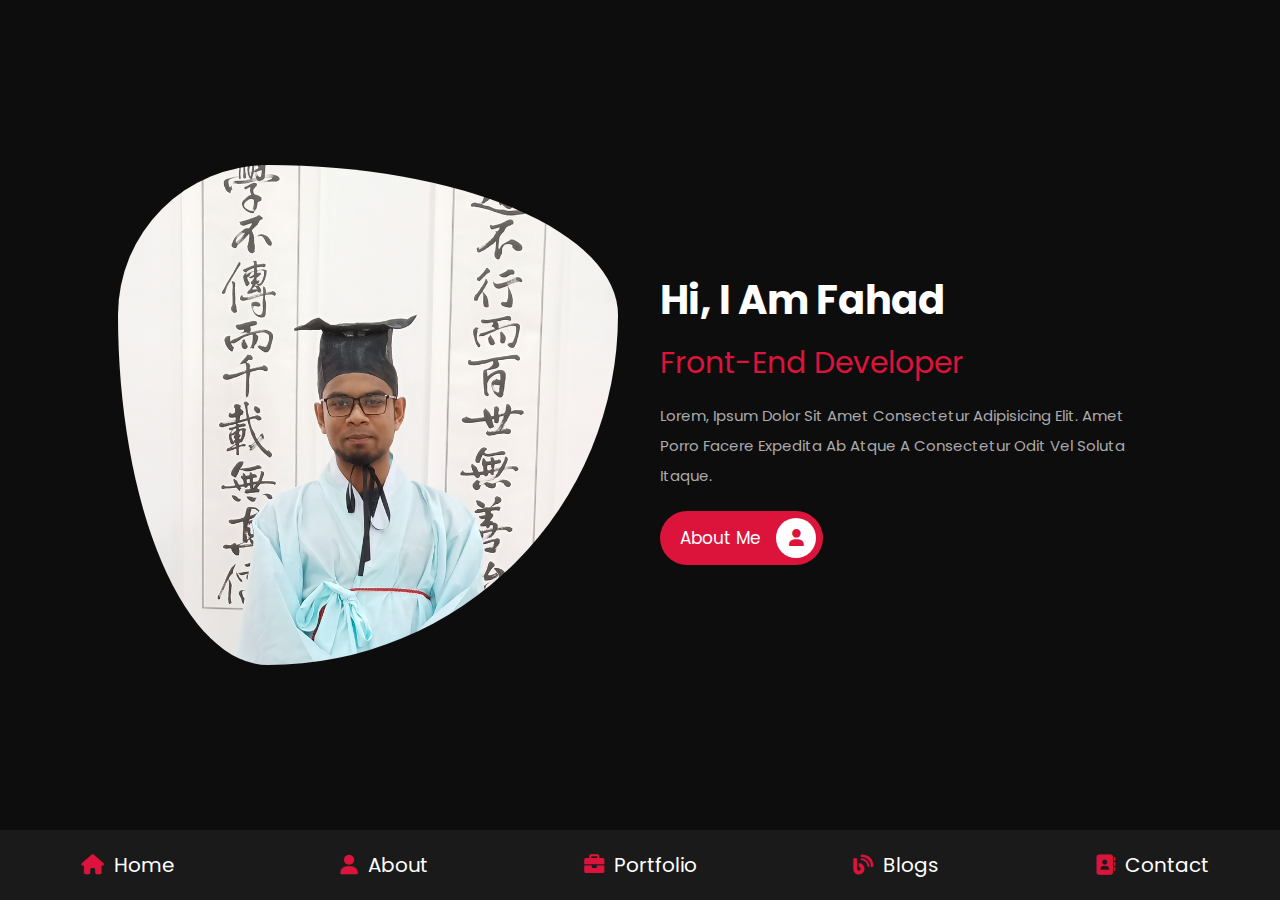
<file: index.html>
<!DOCTYPE html>
<html lang="en">
<head>
    <meta charset="UTF-8">
    <meta http-equiv="X-UA-Compatible" content="IE=edge">
    <meta name="viewport" content="width=device-width, initial-scale=1.0">
    <title>Hi, this is fahad.</title>

    <link rel="stylesheet" href="https://cdnjs.cloudflare.com/ajax/libs/font-awesome/6.0.0/css/all.min.css" integrity="sha512-9usAa10IRO0HhonpyAIVpjrylPvoDwiPUiKdWk5t3PyolY1cOd4DSE0Ga+ri4AuTroPR5aQvXU9xC6qOPnzFeg==" crossorigin="anonymous" referrerpolicy="no-referrer" />
    <link rel="stylesheet" href="./app/css/style.min.css">

</head>
<body>

    <!-- Start Nav -->
    <nav class="navbar" role="navigation">
    </nav>
    <!-- End Nav -->

    <!-- Start Home -->
    <section class="home">

        <div class="image">
            <img src="./app/images/user.jpg" alt="">
        </div>
    
        <div class="content">
            <h3>hi, i am fahad</h3>
            <span>front-end developer</span>
            <p>Lorem, ipsum dolor sit amet consectetur adipisicing elit. Amet porro facere expedita ab atque a consectetur odit vel soluta itaque.</p>
            <a href="#" class="btn"> about me <i class="fas fa-user"></i> </a>
        </div>
    
    </section>
    <!-- End Home -->

    <script src="./app/js/app.js"></script>
</body>
</html>
</file>
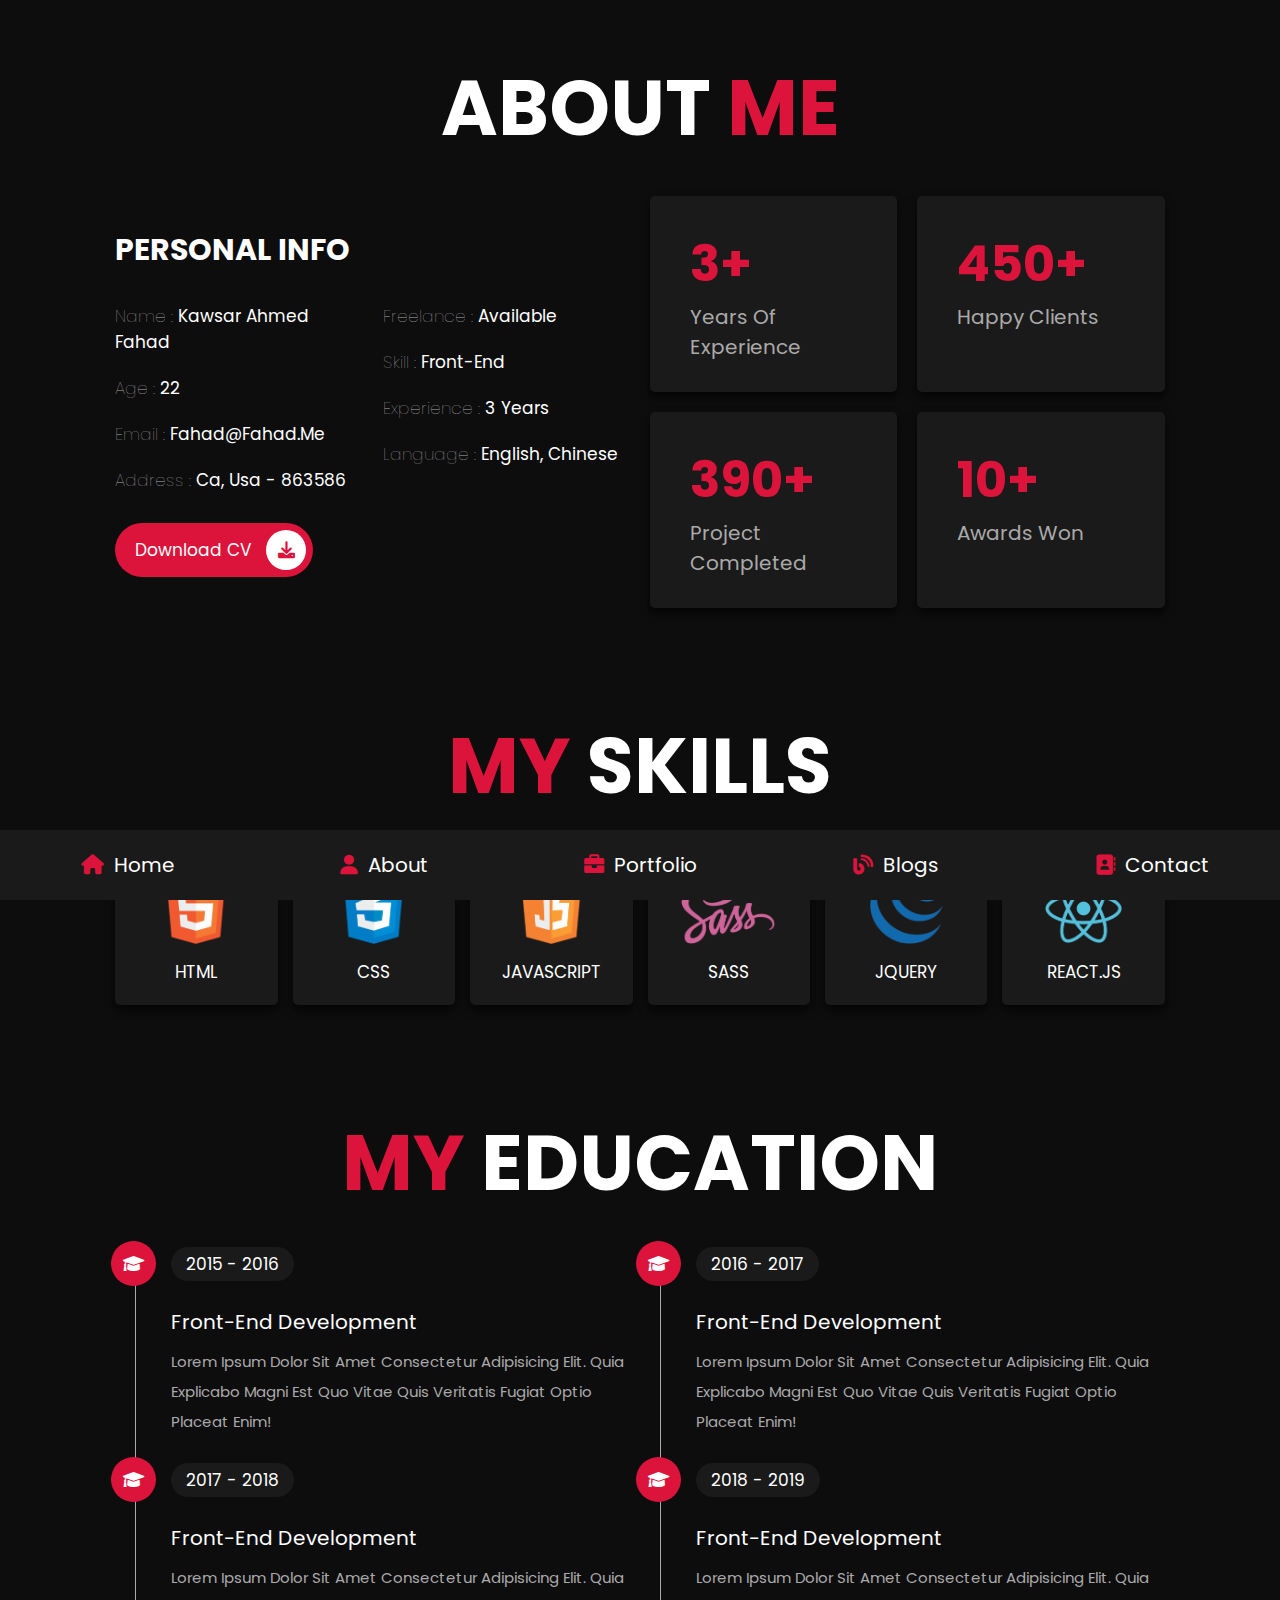
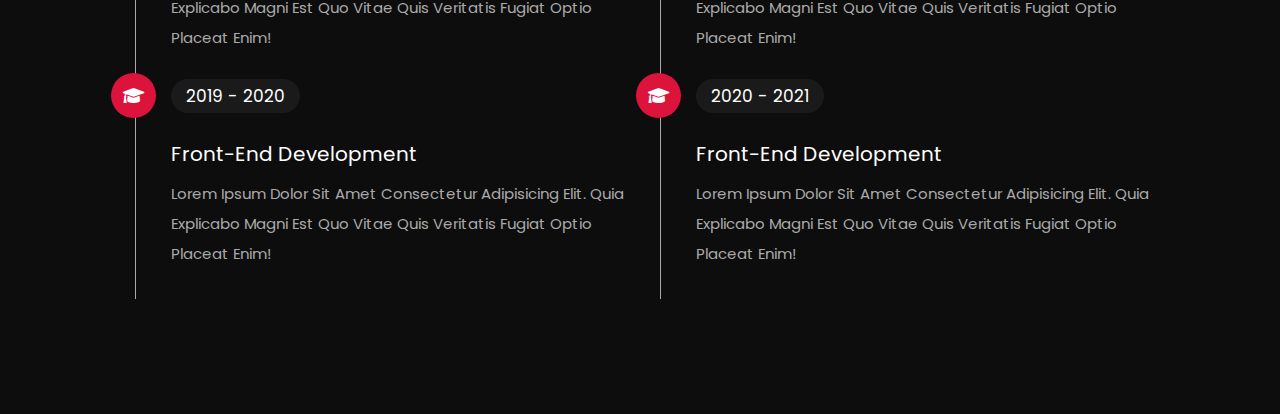
<file: about.html>
<!DOCTYPE html>
<html lang="en">
<head>
    <meta charset="UTF-8">
    <meta http-equiv="X-UA-Compatible" content="IE=edge">
    <meta name="viewport" content="width=device-width, initial-scale=1.0">
    <title>Hi, this is fahad.</title>

    <link rel="stylesheet" href="https://cdnjs.cloudflare.com/ajax/libs/font-awesome/6.0.0/css/all.min.css" integrity="sha512-9usAa10IRO0HhonpyAIVpjrylPvoDwiPUiKdWk5t3PyolY1cOd4DSE0Ga+ri4AuTroPR5aQvXU9xC6qOPnzFeg==" crossorigin="anonymous" referrerpolicy="no-referrer" />
    <link rel="stylesheet" href="./app/css/style.min.css">

</head>
<body>

    <!-- Start Nav -->
    <nav class="navbar" role="navigation">
    </nav>
    <!-- End Nav -->

    <!-- Start About -->
    <section class="about">

        <h1 class="heading"> about <span>me</span> </h1>
    
        <div class="row">
    
            <div class="info-container">
    
                <h1>personal info</h1>
    
                <div class="box-container">
    
                    <div class="box">
                        <h3> <span>name : </span> Kawsar Ahmed fahad </h3>
                        <h3> <span>age : </span> 22 </h3>
                        <h3> <span>email : </span> fahad@fahad.me </h3>
                        <h3> <span>address : </span> ca, usa - 863586 </h3>
                    </div>
        
                    <div class="box">
                        <h3> <span>freelance : </span> available </h3>
                        <h3> <span>skill : </span> front-end </h3>
                        <h3> <span>experience : </span> 3 years </h3>
                        <h3> <span>language : </span> english, chinese </h3>
                    </div>
    
                </div>
    
                <a download="" href="./app/pdf/fahad-Cv.pdf" class="btn"> download CV <i class="fas fa-download"></i> </a>
    
            </div>
    
            <div class="count-container">
    
                <div class="box">
                    <h3>3+</h3>
                    <p>years of experience</p>
                </div>
    
                <div class="box">
                    <h3>450+</h3>
                    <p>happy clients</p>
                </div>
    
                <div class="box">
                    <h3>390+</h3>
                    <p>project completed</p>
                </div>
    
                <div class="box">
                    <h3>10+</h3>
                    <p>awards won</p>
                </div>
    
            </div>
    
        </div>
    
    </section>
    <!-- End About -->

    <!-- start skills -->
    <section class="skills">

        <h1 class="heading"> <span>my</span> skills </h1>

        <div class="box-container">
            <div class="box">
                <img src="./app/images/icon-1.png">
                <h3>html</h3>
            </div>
            <div class="box">
                <img src="./app/images/icon-2.png">
                <h3>css</h3>
            </div>
            <div class="box">
                <img src="./app/images/icon-3.png">
                <h3>javascript</h3>
            </div>
            <div class="box">
                <img src="./app/images/icon-4.png">
                <h3>sass</h3>
            </div>
            <div class="box">
                <img src="./app/images/icon-5.png">
                <h3>jquery</h3>
            </div>
            <div class="box">
                <img src="./app/images/icon-6.png">
                <h3>react.js</h3>
            </div>
        </div>

    </section>
    <!-- ends skills -->

    <!-- starts education -->
    <section class="education">

        <h1 class="heading"> <span>my</span> education </h1>

        <div class="box-container">

            <div class="box">
                <i class="fas fa-graduation-cap"></i>
                <span>2015 - 2016</span>
                <h3>front-end development</h3>
                <p>Lorem ipsum dolor sit amet consectetur adipisicing elit. Quia explicabo magni est quo vitae quis veritatis fugiat optio placeat enim!</p>
            </div>

            <div class="box">
                <i class="fas fa-graduation-cap"></i>
                <span>2016 - 2017</span>
                <h3>front-end development</h3>
                <p>Lorem ipsum dolor sit amet consectetur adipisicing elit. Quia explicabo magni est quo vitae quis veritatis fugiat optio placeat enim!</p>
            </div>

            <div class="box">
                <i class="fas fa-graduation-cap"></i>
                <span>2017 - 2018</span>
                <h3>front-end development</h3>
                <p>Lorem ipsum dolor sit amet consectetur adipisicing elit. Quia explicabo magni est quo vitae quis veritatis fugiat optio placeat enim!</p>
            </div>

            <div class="box">
                <i class="fas fa-graduation-cap"></i>
                <span>2018 - 2019</span>
                <h3>front-end development</h3>
                <p>Lorem ipsum dolor sit amet consectetur adipisicing elit. Quia explicabo magni est quo vitae quis veritatis fugiat optio placeat enim!</p>
            </div>

            <div class="box">
                <i class="fas fa-graduation-cap"></i>
                <span>2019 - 2020</span>
                <h3>front-end development</h3>
                <p>Lorem ipsum dolor sit amet consectetur adipisicing elit. Quia explicabo magni est quo vitae quis veritatis fugiat optio placeat enim!</p>
            </div>

            <div class="box">
                <i class="fas fa-graduation-cap"></i>
                <span>2020 - 2021</span>
                <h3>front-end development</h3>
                <p>Lorem ipsum dolor sit amet consectetur adipisicing elit. Quia explicabo magni est quo vitae quis veritatis fugiat optio placeat enim!</p>
            </div>

        </div>

    </section>
    <!-- ends education -->

    <script src="./app/js/app.js"></script>
</body>
</html>
</file>
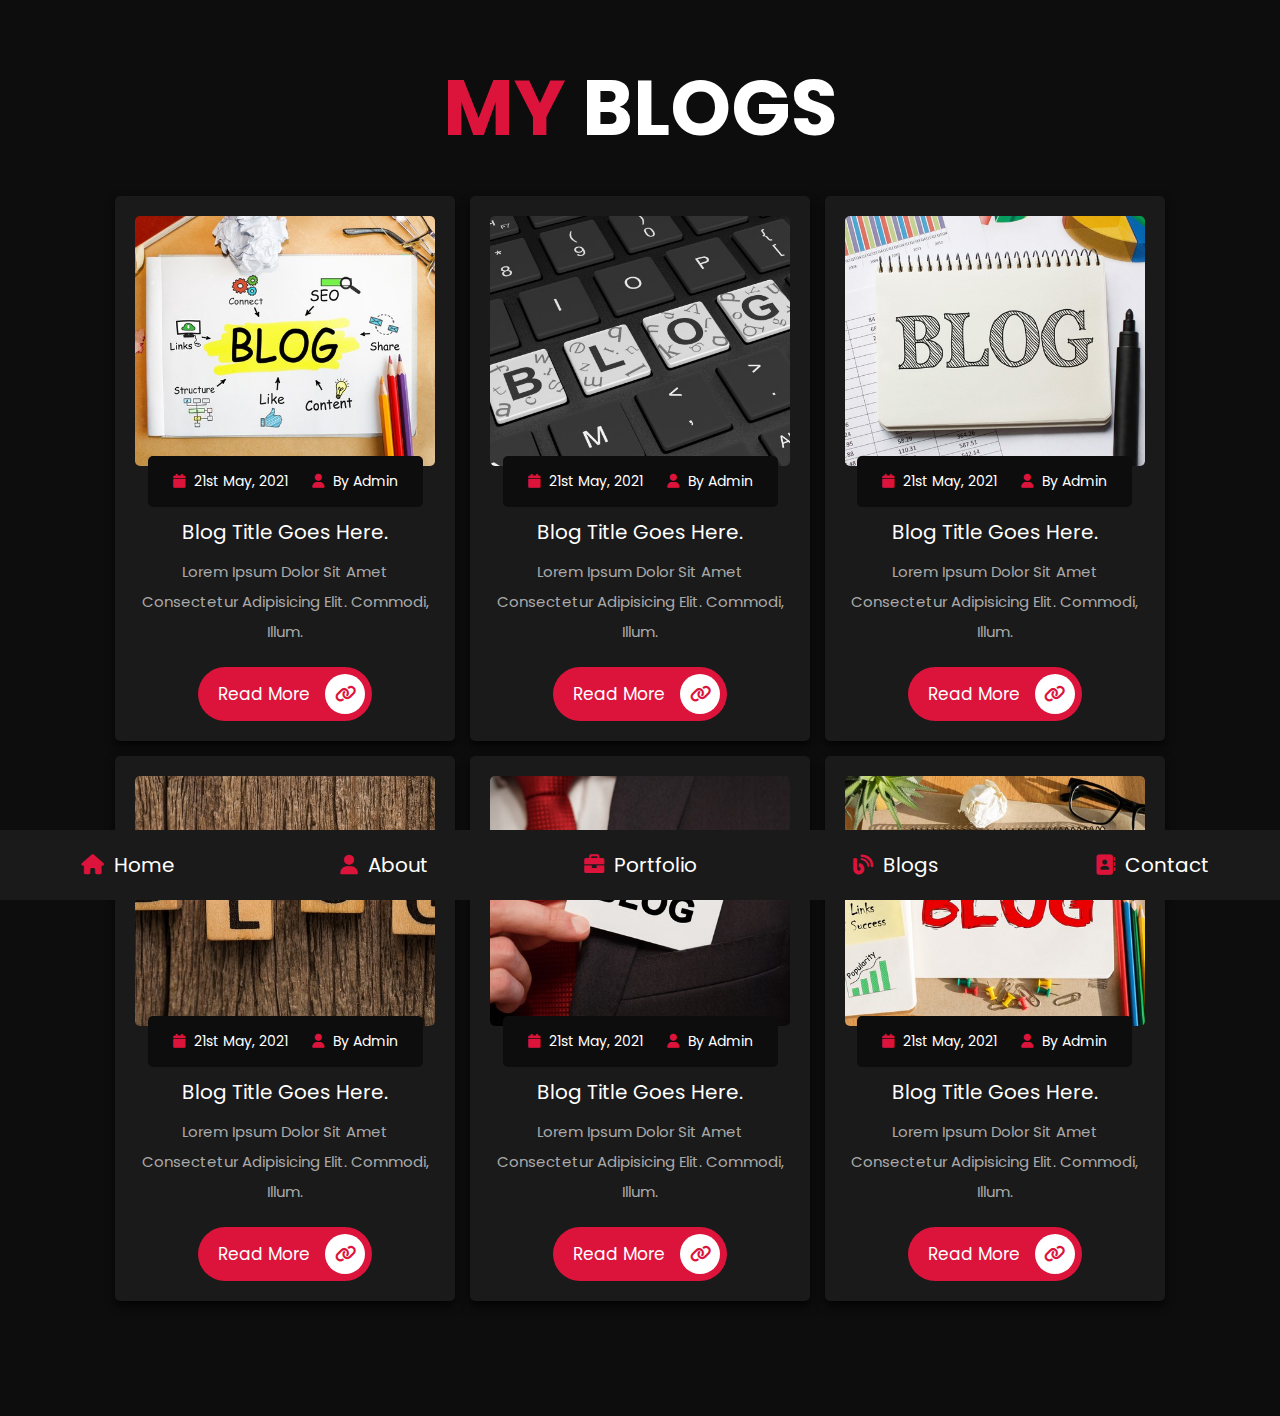
<file: blogs.html>
<!DOCTYPE html>
<html lang="en">
<head>
    <meta charset="UTF-8">
    <meta http-equiv="X-UA-Compatible" content="IE=edge">
    <meta name="viewport" content="width=device-width, initial-scale=1.0">
    <title>Hi, this is fahad.</title>

    <link rel="stylesheet" href="https://cdnjs.cloudflare.com/ajax/libs/font-awesome/6.0.0/css/all.min.css" integrity="sha512-9usAa10IRO0HhonpyAIVpjrylPvoDwiPUiKdWk5t3PyolY1cOd4DSE0Ga+ri4AuTroPR5aQvXU9xC6qOPnzFeg==" crossorigin="anonymous" referrerpolicy="no-referrer" />
    <link rel="stylesheet" href="./app/css/style.min.css">

</head>
<body>

    <!-- Start Nav -->
    <nav class="navbar" role="navigation">
    </nav>
    <!-- End Nav -->

    <!-- Start blogs -->
    <section class="blogs">

        <h1 class="heading"> <span>my</span> blogs </h1>
    
        <div class="box-container">
    
            <div class="box">
                <div class="image">
                    <img src="./app/images/blog1.jpg" alt="">
                </div>
                <div class="content">
                    <div class="icons">
                        <a href="#"> <i class="fas fa-calendar"></i> 21st may, 2021 </a>
                        <a href="#"> <i class="fas fa-user"></i> by admin </a>
                    </div>
                    <h3>blog title goes here.</h3>
                    <p>Lorem ipsum dolor sit amet consectetur adipisicing elit. Commodi, illum.</p>
                    <a href="#" class="btn"> read more <i class="fas fa-link"></i> </a>
                </div>
            </div>
    
            <div class="box">
                <div class="image">
                    <img src="./app/images/blog2.jpg" alt="">
                </div>
                <div class="content">
                    <div class="icons">
                        <a href="#"> <i class="fas fa-calendar"></i> 21st may, 2021 </a>
                        <a href="#"> <i class="fas fa-user"></i> by admin </a>
                    </div>
                    <h3>blog title goes here.</h3>
                    <p>Lorem ipsum dolor sit amet consectetur adipisicing elit. Commodi, illum.</p>
                    <a href="#" class="btn"> read more <i class="fas fa-link"></i> </a>
                </div>
            </div>
    
            <div class="box">
                <div class="image">
                    <img src="./app/images/blog3.jpg" alt="">
                </div>
                <div class="content">
                    <div class="icons">
                        <a href="#"> <i class="fas fa-calendar"></i> 21st may, 2021 </a>
                        <a href="#"> <i class="fas fa-user"></i> by admin </a>
                    </div>
                    <h3>blog title goes here.</h3>
                    <p>Lorem ipsum dolor sit amet consectetur adipisicing elit. Commodi, illum.</p>
                    <a href="#" class="btn"> read more <i class="fas fa-link"></i> </a>
                </div>
            </div>
    
            <div class="box">
                <div class="image">
                    <img src="./app/images/blog4.jpg" alt="">
                </div>
                <div class="content">
                    <div class="icons">
                        <a href="#"> <i class="fas fa-calendar"></i> 21st may, 2021 </a>
                        <a href="#"> <i class="fas fa-user"></i> by admin </a>
                    </div>
                    <h3>blog title goes here.</h3>
                    <p>Lorem ipsum dolor sit amet consectetur adipisicing elit. Commodi, illum.</p>
                    <a href="#" class="btn"> read more <i class="fas fa-link"></i> </a>
                </div>
            </div>
    
            <div class="box">
                <div class="image">
                    <img src="./app/images/blog5.jpg" alt="">
                </div>
                <div class="content">
                    <div class="icons">
                        <a href="#"> <i class="fas fa-calendar"></i> 21st may, 2021 </a>
                        <a href="#"> <i class="fas fa-user"></i> by admin </a>
                    </div>
                    <h3>blog title goes here.</h3>
                    <p>Lorem ipsum dolor sit amet consectetur adipisicing elit. Commodi, illum.</p>
                    <a href="#" class="btn"> read more <i class="fas fa-link"></i> </a>
                </div>
            </div>
    
            <div class="box">
                <div class="image">
                    <img src="./app/images/blog6.jpg" alt="">
                </div>
                <div class="content">
                    <div class="icons">
                        <a href="#"> <i class="fas fa-calendar"></i> 21st may, 2021 </a>
                        <a href="#"> <i class="fas fa-user"></i> by admin </a>
                    </div>
                    <h3>blog title goes here.</h3>
                    <p>Lorem ipsum dolor sit amet consectetur adipisicing elit. Commodi, illum.</p>
                    <a href="#" class="btn"> read more <i class="fas fa-link"></i> </a>
                </div>
            </div>
    
        </div>
    
    </section>
    <!-- End blogs -->

    <script src="./app/js/app.js"></script>
</body>
</html>
</file>
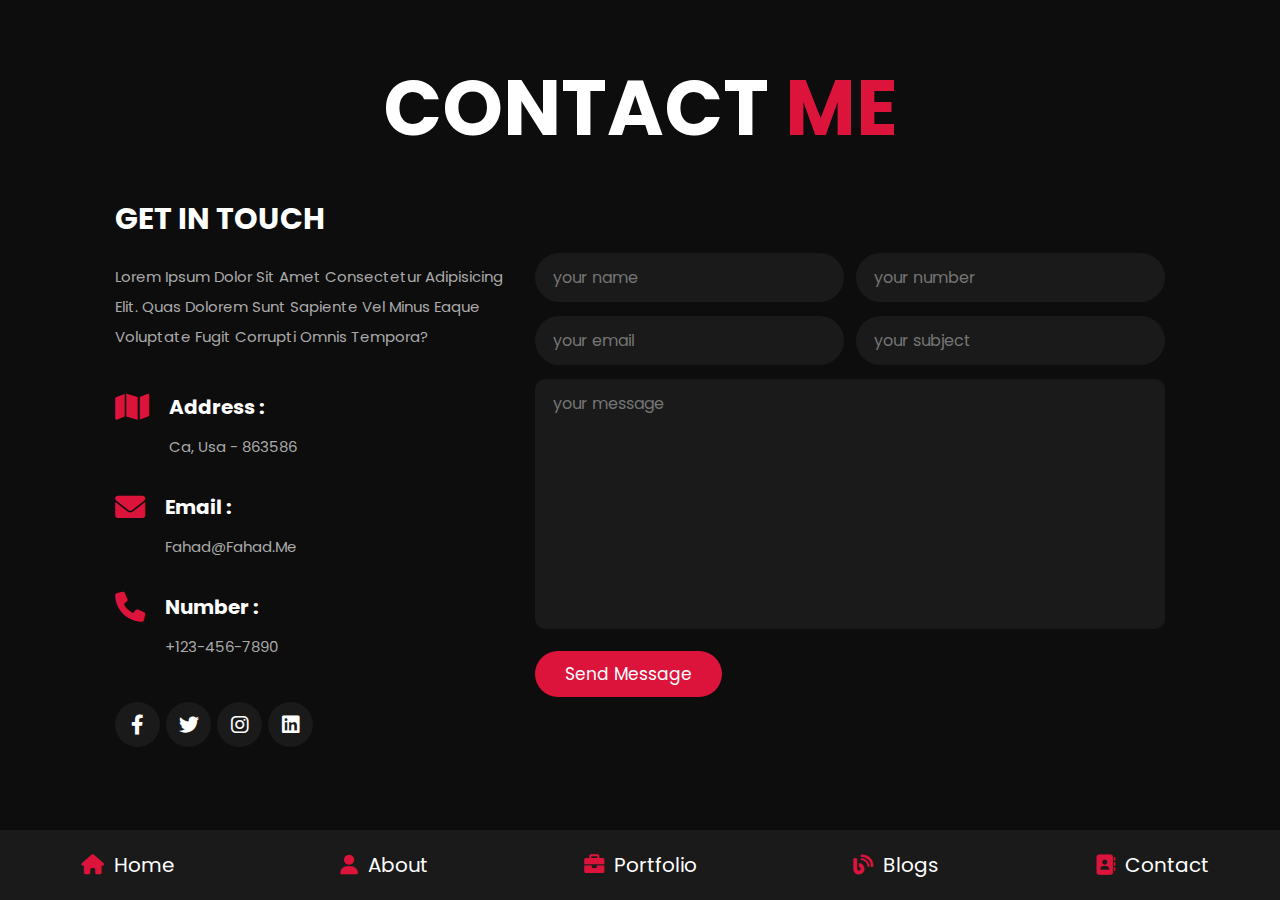
<file: contact.html>
<!DOCTYPE html>
<html lang="en">
<head>
    <meta charset="UTF-8">
    <meta http-equiv="X-UA-Compatible" content="IE=edge">
    <meta name="viewport" content="width=device-width, initial-scale=1.0">
    <title>Hi, this is fahad.</title>

    <link rel="stylesheet" href="https://cdnjs.cloudflare.com/ajax/libs/font-awesome/6.0.0/css/all.min.css" integrity="sha512-9usAa10IRO0HhonpyAIVpjrylPvoDwiPUiKdWk5t3PyolY1cOd4DSE0Ga+ri4AuTroPR5aQvXU9xC6qOPnzFeg==" crossorigin="anonymous" referrerpolicy="no-referrer" />
    <link rel="stylesheet" href="./app/css/style.min.css">

</head>
<body>

    <!-- Start Nav -->
    <nav class="navbar" role="navigation">
    </nav>
    <!-- End Nav -->

    <!-- Start contact -->
    <section class="contact">

    <h1 class="heading"> contact <span>me</span> </h1>
    
    <div class="row">
    
        <div class="info-container">
    
            <h1>get in touch</h1>
    
            <p>Lorem ipsum dolor sit amet consectetur adipisicing elit. Quas dolorem sunt sapiente vel minus eaque voluptate fugit corrupti omnis tempora?</p>
    
            <div class="box-container">
    
                <div class="box">
                    <i class="fas fa-map"></i>
                    <div class="info">
                        <h3>address :</h3>
                        <p>ca, usa - 863586</p>
                    </div>
                </div>
    
                <div class="box">
                    <i class="fas fa-envelope"></i>
                    <div class="info">
                        <h3>email :</h3>
                        <p>fahad@fahad.me</p>
                    </div>
                </div>
    
                <div class="box">
                    <i class="fas fa-phone"></i>
                    <div class="info">
                        <h3>number :</h3>
                        <p>+123-456-7890</p>
                    </div>
                </div>
    
            </div>
    
            <div class="share">
                <a href="#" class="fab fa-facebook-f"></a>
                <a href="#" class="fab fa-twitter"></a>
                <a href="#" class="fab fa-instagram"></a>
                <a href="#" class="fab fa-linkedin"></a>
            </div>
    
        </div>
    
        <form action="">
    
            <div class="inputBox">
                <input type="text" placeholder="your name">
                <input type="number" placeholder="your number">
            </div>
    
            <div class="inputBox">
                <input type="email" placeholder="your email">
                <input type="text" placeholder="your subject">
            </div>
    
            <textarea name="" placeholder="your message" id="" cols="30" rows="10"></textarea>
    
            <input type="submit" value="send message" class="btn">
    
        </form>
    
    </div>
    
    </section>
    <!-- End contact -->

    <script src="./app/js/app.js"></script>
</body>
</html>
</file>
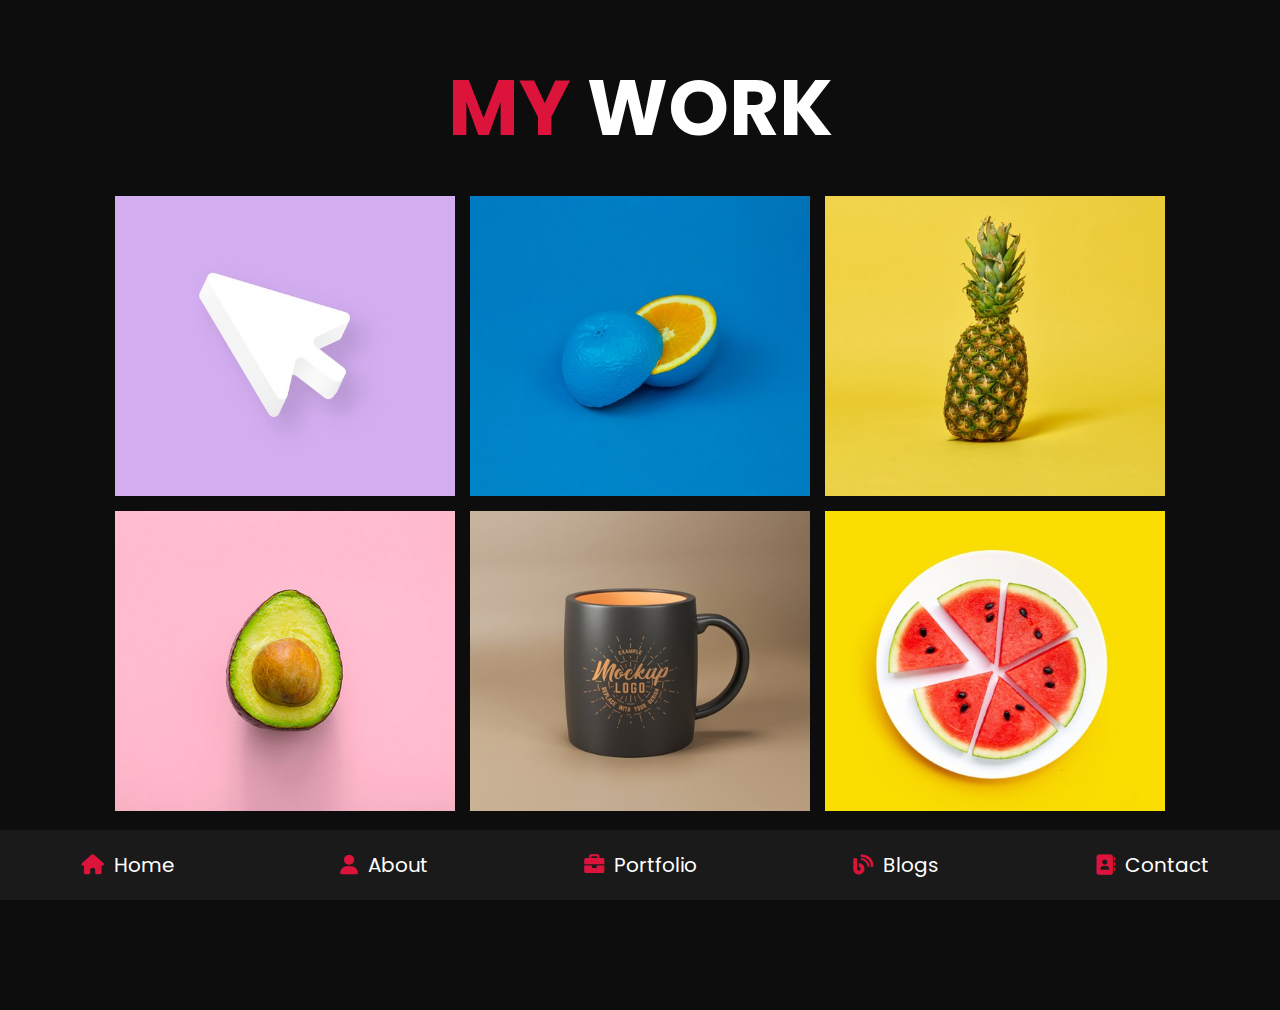
<file: portfolio.html>
<!DOCTYPE html>
<html lang="en">
<head>
    <meta charset="UTF-8">
    <meta http-equiv="X-UA-Compatible" content="IE=edge">
    <meta name="viewport" content="width=device-width, initial-scale=1.0">
    <title>Hi, this is fahad.</title>

    <link rel="stylesheet" href="https://cdnjs.cloudflare.com/ajax/libs/font-awesome/6.0.0/css/all.min.css" integrity="sha512-9usAa10IRO0HhonpyAIVpjrylPvoDwiPUiKdWk5t3PyolY1cOd4DSE0Ga+ri4AuTroPR5aQvXU9xC6qOPnzFeg==" crossorigin="anonymous" referrerpolicy="no-referrer" />
    <link rel="stylesheet" href="./app/css/style.min.css">

</head>
<body>

    <!-- Start Nav -->
    <nav class="navbar" role="navigation">
    </nav>
    <!-- End Nav -->

    <!-- Start portfolio -->
    <section class="portfolio">

        <h1 class="heading"> <span>my</span> work </h1>
    
        <div class="box-container">
    
            <div class="box">
                <img src="./app/images/img-1.jpg" alt="">
                <div class="content">
                    <h3>project 01</h3>
                    <p>Lorem, ipsum dolor sit amet consectetur adipisicing elit. Distinctio, praesentium.</p>
                    <a href="#">read more</a>
                </div>
            </div>
    
            <div class="box">
                <img src="./app/images/img-2.jpg" alt="">
                <div class="content">
                    <h3>project 02</h3>
                    <p>Lorem, ipsum dolor sit amet consectetur adipisicing elit. Distinctio, praesentium.</p>
                    <a href="#">read more</a>
                </div>
            </div>
           
            <div class="box">
                <img src="./app/images/img-3.jpg" alt="">
                <div class="content">
                    <h3>project 03</h3>
                    <p>Lorem, ipsum dolor sit amet consectetur adipisicing elit. Distinctio, praesentium.</p>
                    <a href="#">read more</a>
                </div>
            </div>
    
            <div class="box">
                <img src="./app/images/img-4.jpg" alt="">
                <div class="content">
                    <h3>project 04</h3>
                    <p>Lorem, ipsum dolor sit amet consectetur adipisicing elit. Distinctio, praesentium.</p>
                    <a href="#">read more</a>
                </div>
            </div>
    
            <div class="box">
                <img src="./app/images/img-5.jpg" alt="">
                <div class="content">
                    <h3>project 05</h3>
                    <p>Lorem, ipsum dolor sit amet consectetur adipisicing elit. Distinctio, praesentium.</p>
                    <a href="#">read more</a>
                </div>
            </div>
    
            <div class="box">
                <img src="./app/images/img-6.jpg" alt="">
                <div class="content">
                    <h3>project 06</h3>
                    <p>Lorem, ipsum dolor sit amet consectetur adipisicing elit. Distinctio, praesentium.</p>
                    <a href="#">read more</a>
                </div>
            </div>
    
        </div>
    
        <a href="#" class="btn"> load more <i class="fas fa-redo"></i> </a>
        
    </section>
    <!-- End portfolio -->

    <script src="./app/js/app.js"></script>
</body>
</html>
</file>
<file: app/css/style.min.css>
@import url("https://fonts.googleapis.com/css2?family=Poppins:wght@100;300;400;500;600;700&display=swap");*{font-family:'Poppins', sans-serif;margin:0;padding:0;-webkit-box-sizing:border-box;box-sizing:border-box;text-decoration:none;outline:none;border:none;text-transform:capitalize;-webkit-transition:0.4s ease;transition:0.4s ease;scroll-behavior:smooth}html{font-size:62.5%;overflow-x:hidden}html::-webkit-scrollbar{width:1rem}html::-webkit-scrollbar-track{background:#0d0d0d}html::-webkit-scrollbar-thumb{background:crimson;border-radius:5rem}body{background:#0d0d0d;padding-bottom:6.5rem}section{padding:5rem 9%}.heading{text-align:center;font-size:6vw;color:#fff;margin-bottom:3rem;text-transform:uppercase}.heading span{text-transform:uppercase;color:crimson}.btn{display:inline-block;margin-top:1rem;border-radius:5rem;background:crimson;padding:0.7rem;font-size:1.7rem;color:#fff;padding-left:2rem}.btn i{height:4rem;width:4rem;line-height:4rem;font-size:1.7rem;text-align:center;background:#fff;color:crimson;border-radius:50%;margin-left:1rem;-webkit-transition:0.2s linear;transition:0.2s linear}.btn:hover i{margin-left:2rem}@media (max-width: 1200px){html{font-size:55%}section{padding:3rem 2rem}}@media (max-width: 768px){.heading{font-size:12vw}}@media (max-width: 450px){html{font-size:50%}}.navbar{position:fixed;bottom:0;left:0;right:0;display:-webkit-box;display:-ms-flexbox;display:flex;z-index:1000;-webkit-box-align:end;-ms-flex-align:end;align-items:flex-end}.navbar a{padding:2rem;font-size:2rem;background:#1a1a1a;-webkit-box-flex:1;-ms-flex:1;flex:1;color:#fff;text-align:center;-webkit-transition:0.2s linear;transition:0.2s linear}.navbar a i{color:crimson;padding-right:0.5rem}.navbar a:hover{background:crimson;padding-bottom:6rem}.navbar a:hover i{color:#fff}@media (max-width: 768px){.navbar a i{padding:0}.navbar a span{display:none}.navbar a:hover{padding-bottom:2rem}}.home{display:-webkit-box;display:-ms-flexbox;display:flex;-webkit-box-align:center;-ms-flex-align:center;align-items:center;-ms-flex-wrap:wrap;flex-wrap:wrap;gap:4rem;min-height:calc(100vh - 6.5rem)}.home .image{-webkit-box-flex:1;-ms-flex:1 1 42rem;flex:1 1 42rem;text-align:center}.home .image img{height:50rem;width:50rem;border-radius:30% 70% 70% 30% / 30% 30% 70% 70%}.home .content{-webkit-box-flex:1;-ms-flex:1 1 42rem;flex:1 1 42rem}.home .content h3{color:#fff;font-size:4rem;padding-bottom:0.5rem}.home .content span{font-size:3rem;color:crimson;padding:0.5rem 0;display:block}.home .content p{font-size:1.5rem;color:#aaa;padding:1rem 0;line-height:2}@media (max-width: 768px){.home{text-align:center;gap:2rem}.home .image img{height:30rem;width:30rem}.home .content h3{font-size:3rem}.home .content span{font-size:2.5rem}}.about .row{display:-webkit-box;display:-ms-flexbox;display:flex;-webkit-box-align:center;-ms-flex-align:center;align-items:center;-ms-flex-wrap:wrap;flex-wrap:wrap;gap:2rem}.about .row .info-container{-webkit-box-flex:1;-ms-flex:1 1 42rem;flex:1 1 42rem}.about .row .info-container h1{font-size:3rem;color:#fff;text-transform:uppercase;padding-bottom:1rem}.about .row .info-container .box-container{padding:1rem 0;display:-webkit-box;display:-ms-flexbox;display:flex;-ms-flex-wrap:wrap;flex-wrap:wrap;gap:2rem}.about .row .info-container .box-container .box{-webkit-box-flex:1;-ms-flex:1 1 20rem;flex:1 1 20rem}.about .row .info-container .box-container .box h3{font-size:1.7rem;color:#fff;padding:1rem 0;font-weight:normal}.about .row .info-container .box-container .box h3 span{color:#aaa;font-weight:lighter}.about .row .count-container{-webkit-box-flex:1;-ms-flex:1 1 42rem;flex:1 1 42rem;display:-webkit-box;display:-ms-flexbox;display:flex;-ms-flex-wrap:wrap;flex-wrap:wrap;gap:2rem}.about .row .count-container .box{-webkit-box-flex:1;-ms-flex:1 1 20rem;flex:1 1 20rem;padding:3rem 4rem;border-radius:0.5rem;background:#1a1a1a;-webkit-box-shadow:0 0.5rem 1rem rgba(0,0,0,0.7);box-shadow:0 0.5rem 1rem rgba(0,0,0,0.7)}.about .row .count-container .box:hover{-webkit-box-shadow:0 0 1rem rgba(220,20,60,0.7);box-shadow:0 0 1rem rgba(220,20,60,0.7)}.about .row .count-container .box h3{font-size:5rem;color:crimson}.about .row .count-container .box p{font-size:2rem;color:#aaa}.skills .box-container{display:-ms-grid;display:grid;-ms-grid-columns:(minmax(16rem, 1fr))[auto-fit];grid-template-columns:repeat(auto-fit, minmax(16rem, 1fr));gap:1.5rem}.skills .box-container .box{padding:2rem;text-align:center;-webkit-box-shadow:0 0.5rem 1rem rgba(0,0,0,0.7);box-shadow:0 0.5rem 1rem rgba(0,0,0,0.7);border-radius:0.5rem;background:#1a1a1a}.skills .box-container .box:hover{background:#fff}.skills .box-container .box:hover h3{color:#0d0d0d}.skills .box-container .box img{height:7rem;margin-bottom:1rem}.skills .box-container .box h3{color:#fff;font-size:1.7rem;font-weight:normal;text-transform:uppercase}.education .box-container{display:-webkit-box;display:-ms-flexbox;display:flex;-ms-flex-wrap:wrap;flex-wrap:wrap}.education .box-container .box{-webkit-box-flex:1;-ms-flex:1 1 40rem;flex:1 1 40rem;margin-left:2rem;padding-top:0;padding-bottom:0;padding-left:3.5rem;padding-bottom:3rem;border-left:0.1rem solid #aaa;position:relative}.education .box-container .box i{height:4.5rem;width:4.5rem;line-height:4.5rem;font-size:1.7rem;border-radius:50%;background:crimson;color:#fff;text-align:center;position:absolute;top:-1rem;left:-2.5rem}.education .box-container .box span{font-size:1.7rem;color:#fff;border-radius:5rem;padding:0.5rem 1.5rem;background:#1a1a1a}.education .box-container .box h3{font-size:2rem;padding:1rem 0;color:#fff;padding-top:3rem;font-weight:normal}.education .box-container .box p{font-size:1.5rem;color:#aaa;line-height:2}.portfolio{text-align:center}.portfolio .box-container{display:-ms-grid;display:grid;-ms-grid-columns:(minmax(31rem, 1fr))[auto-fit];grid-template-columns:repeat(auto-fit, minmax(31rem, 1fr));gap:1.5rem;margin-bottom:2rem}.portfolio .box-container .box{height:30rem;overflow:hidden;position:relative}.portfolio .box-container .box:hover .content{-webkit-transform:translateY(0%);transform:translateY(0%)}.portfolio .box-container .box img{height:100%;width:100%;-o-object-fit:cover;object-fit:cover}.portfolio .box-container .box .content{position:absolute;top:0;left:0;height:100%;width:100%;background:#1a1a1a;display:-webkit-box;display:-ms-flexbox;display:flex;-webkit-box-orient:vertical;-webkit-box-direction:normal;-ms-flex-flow:column;flex-flow:column;-webkit-box-align:center;-ms-flex-align:center;align-items:center;-webkit-box-pack:center;-ms-flex-pack:center;justify-content:center;padding:2rem;-webkit-transform:translateY(-100%);transform:translateY(-100%);-webkit-transition:0.2s linear;transition:0.2s linear}.portfolio .box-container .box .content h3{font-size:2.5rem;color:#fff;text-transform:uppercase;font-weight:normal}.portfolio .box-container .box .content p{padding:1rem 0;font-size:1.5rem;line-height:2;color:#aaa}.portfolio .box-container .box .content a{font-size:2rem;color:crimson}.portfolio .box-container .box .content a:hover{color:#fff}.blogs .box-container{display:-ms-grid;display:grid;-ms-grid-columns:(minmax(31rem, 1fr))[auto-fit];grid-template-columns:repeat(auto-fit, minmax(31rem, 1fr));gap:1.5rem}.blogs .box-container .box{text-align:center;padding:2rem;border-radius:0.5rem;background:#1a1a1a;-webkit-box-shadow:0 0.5rem 1rem rgba(0,0,0,0.7);box-shadow:0 0.5rem 1rem rgba(0,0,0,0.7)}.blogs .box-container .box:hover .image img{-webkit-transform:scale(1.2);transform:scale(1.2)}.blogs .box-container .box .image{height:25rem;width:100%;border-radius:0.5rem;overflow:hidden}.blogs .box-container .box .image img{height:100%;width:100%;-o-object-fit:cover;object-fit:cover;-webkit-transition:0.2s linear;transition:0.2s linear}.blogs .box-container .box .content .icons{position:relative;top:-1rem;border-radius:0.5rem;padding:1.5rem;display:inline-block;background:#0d0d0d}.blogs .box-container .box .content .icons a{font-size:1.4rem;margin:0 1rem;color:#fff}.blogs .box-container .box .content .icons a:hover{color:crimson}.blogs .box-container .box .content .icons a i{padding-right:0.5rem;color:crimson}.blogs .box-container .box .content h3{font-size:2rem;color:#fff;font-weight:normal}.blogs .box-container .box .content p{font-size:1.5rem;color:#aaa;padding:1rem 0;line-height:2}.contact .row{display:-webkit-box;display:-ms-flexbox;display:flex;-webkit-box-align:center;-ms-flex-align:center;align-items:center;-ms-flex-wrap:wrap;flex-wrap:wrap;gap:2rem}.contact .row .info-container{width:40rem}.contact .row .info-container h1{font-size:3rem;text-transform:uppercase;color:#fff;padding-bottom:1rem}.contact .row .info-container p{font-size:1.5rem;line-height:2;color:#aaa;padding:1rem 0}.contact .row .info-container .box-container{padding:2rem 0}.contact .row .info-container .box-container .box{display:-webkit-box;display:-ms-flexbox;display:flex;gap:2rem;padding:1rem 0}.contact .row .info-container .box-container .box i{font-size:3rem;color:crimson}.contact .row .info-container .box-container .box h3{font-size:2rem;color:#fff}.contact .row .info-container .share a{font-size:2rem;height:4.5rem;width:4.5rem;line-height:4.5rem;border-radius:50%;background:#1a1a1a;color:#fff;text-align:center;margin-right:0.3rem}.contact .row .info-container .share a:hover{background:crimson}.contact .row form{-webkit-box-flex:1;-ms-flex:1 1 42rem;flex:1 1 42rem}.contact .row form .inputBox{display:-webkit-box;display:-ms-flexbox;display:flex;-ms-flex-wrap:wrap;flex-wrap:wrap;-webkit-box-pack:justify;-ms-flex-pack:justify;justify-content:space-between}.contact .row form .inputBox input{width:49%}.contact .row form .inputBox input,.contact .row form textarea{border-radius:5rem;padding:1.2rem 1.8rem;font-size:1.6rem;color:#fff;text-transform:none;margin:0.7rem 0;background:#1a1a1a}.contact .row form textarea{width:100%;border-radius:1rem;resize:none;height:25rem}.contact .row form .btn{padding:1rem 3rem;cursor:pointer}.contact .row form .btn:hover{background:#fff;color:#0d0d0d}@media (max-width: 768px){.contact .row form .inputBox input{width:100%;margin-bottom:1rem}}
/*# sourceMappingURL=style.min.css.map */
</file>
